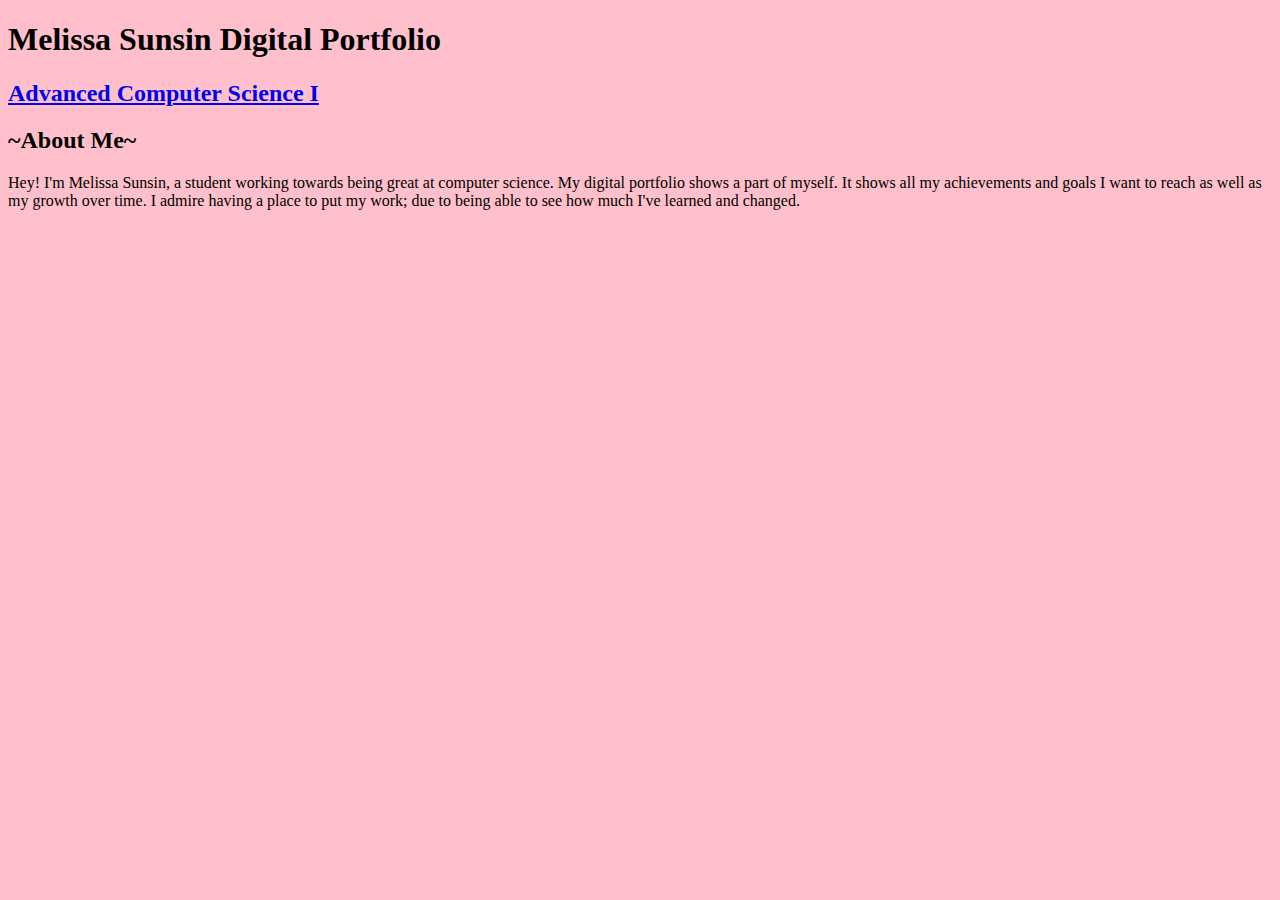
<file: index.html>
<!DOCTYPE html>
<html lang="en">
  <head>
    <meta charset="utf-8">
    <title>Digital Portolio</title>
    <link href="site.css" rel="stylesheet"/> 
  </head>

  <body>
    <h1>Melissa Sunsin Digital Portfolio</h1>

    <a href="CS-I/index.html"><h2>Advanced Computer Science I</h2></a>


  </body>
  
  <h2>~About Me~</h2>
  <p>Hey! I'm Melissa Sunsin, a student working towards being great at computer science. My digital portfolio shows a part of myself. It shows all my achievements and goals I want to reach as well as my growth over time. I admire having a place to put my work; due to being able to see  how much I've learned and changed.</p>

  </html>
</file>
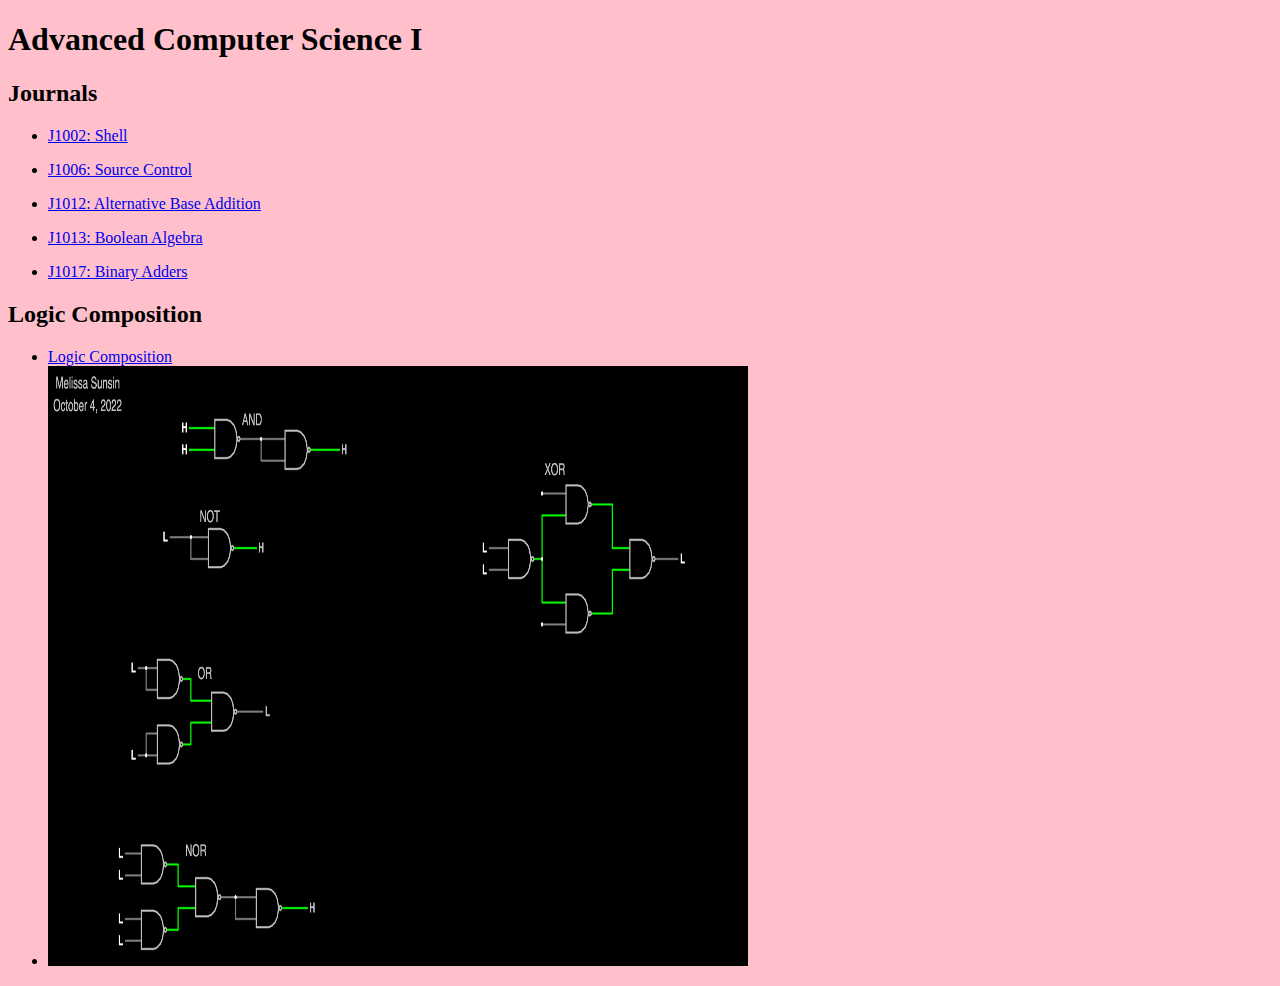
<file: CS-I/index.html>
<!DOCTYPE html>
<html lang="en">
  <head>
    <meta charset="utf-8">
    <title>Advanced Computer Science I</title>
    <link rel="stylesheet" href="../site.css"/>
  </head>

  <body>
    
    <h1>Advanced Computer Science I</h1>

    <h2>Journals</h2>
    <ul>
      <li><a href="Journals/J1002.html">J1002: Shell</a></li>
    </ul>
    <ul>
      <li><a href="Journals/J1006.html">J1006: Source Control</a></li>
    </ul>
    <ul>
      <li><a href="Journals/J1012.html">J1012: Alternative Base Addition</a></li>
    </ul>
    <ul>
      <li><a href="Journals/J1013.html">J1013: Boolean Algebra</a></li>
    </ul>
    <ul>
      <li><a href="Journals/J1017.html">J1017: Binary Adders</a></li>
    </ul>
    
  </body>
  </html>
<html>
  <head>
    </head


      <body>
	<h2>Logic Composition</h2>
	<ul>
	  <li><a href="https://www.falstad.com/circuit/circuitjs.html?ctz=[base64]">Logic Composition</a></li>
	  
	  <li><img src="../images/LogicCompisition.png" width="700" height="600"> 
	    </li>
	</ul>
      </body>
      </html>
</file>
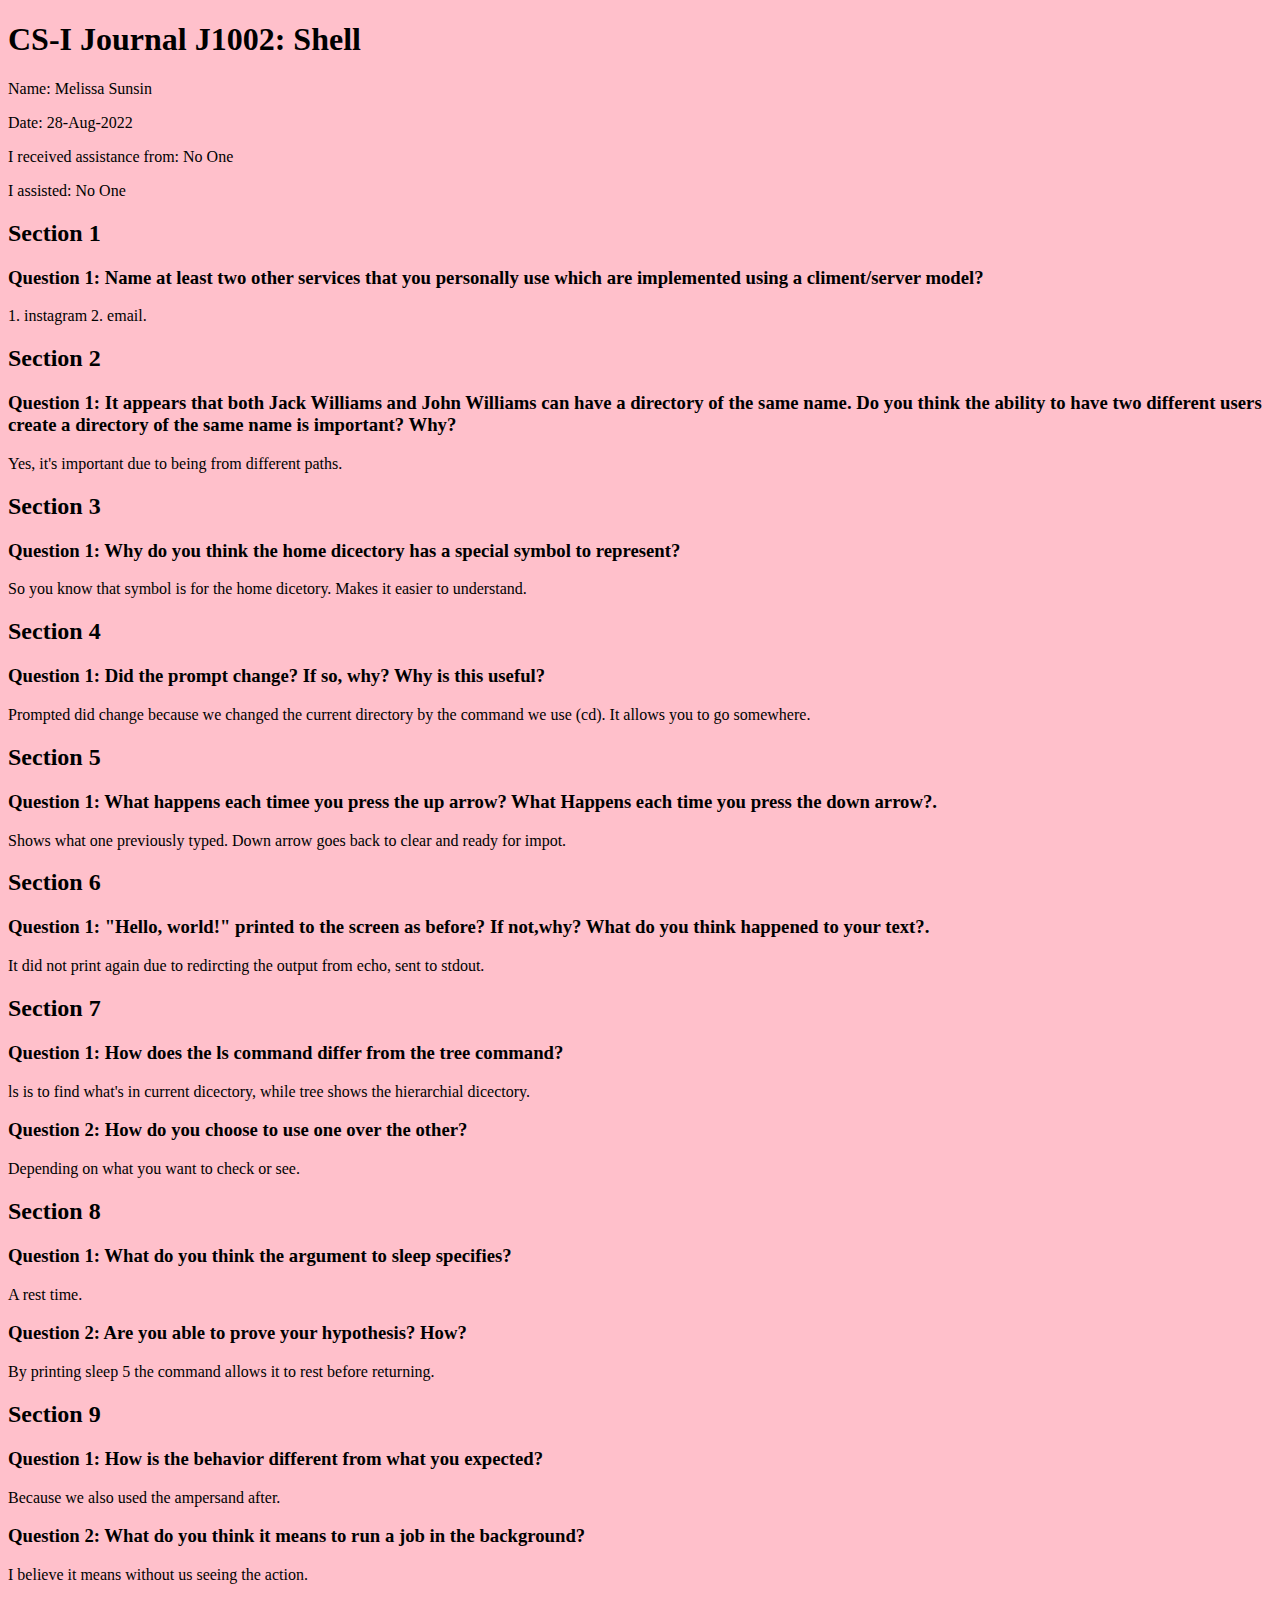
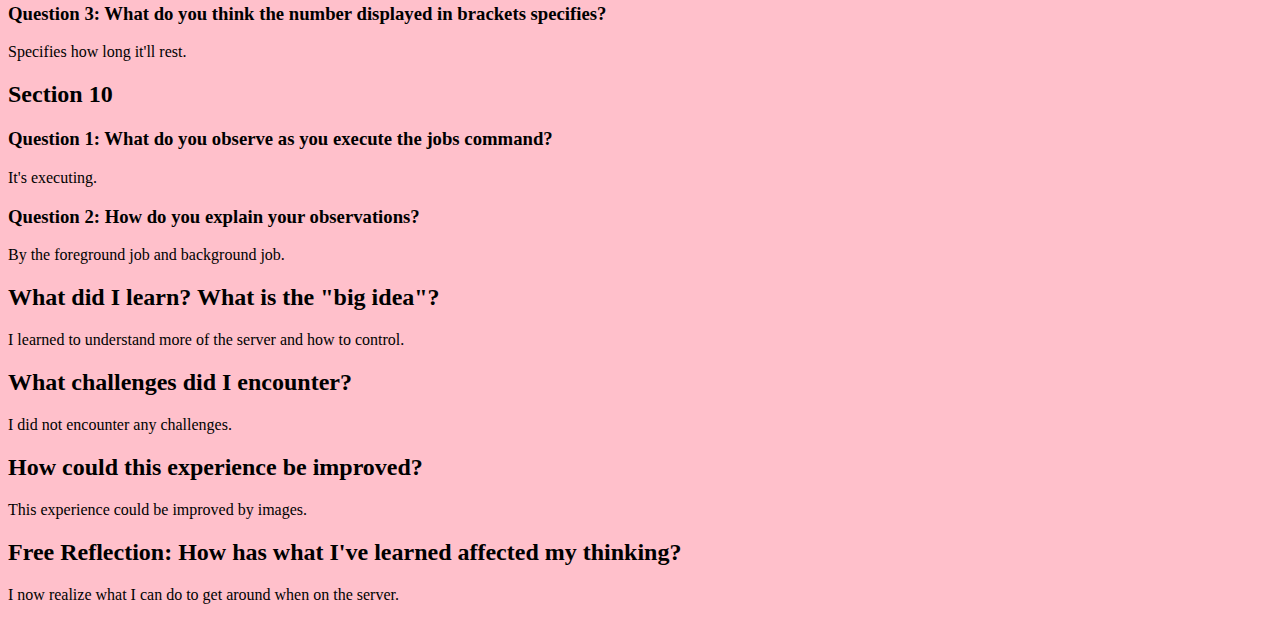
<file: CS-I/Journals/J1002.html>
<!DOCTYPE html>
<html lang="en">
  <head>
    <meta charset="utf-8">
    <title>CS-I Journal J1002</title>
    <link rel="stylesheet" href="../../site.css"/>
  </head>

  <body>
    <h1>CS-I Journal J1002: Shell</h1>
    <p>Name: Melissa Sunsin</p>
    <p>Date: 28-Aug-2022</p>

    <p>I received assistance from: No One</p>
    <p>I assisted: No One</p>

    <h2>Section 1</h2>
    <h3>Question 1: Name at least two other services that you personally use which are implemented using a climent/server model?</h3>
    <p>1. instagram 2. email.</p>

    <h2>Section 2</h2>
    <h3>Question 1: It appears that both Jack Williams and John Williams can have a directory of the same name. Do you think the ability to have two different users create a directory of the same name is important? Why? </h3>
    <p>Yes, it's important due to being from different paths.</p>
    
    <h2>Section 3</h2>
    <h3>Question 1: Why do you think the home dicectory has a special symbol to represent?</h3>
    <p>So you know that symbol is for the home dicetory. Makes it easier to understand.</p>

    <h2>Section 4</h2>
    <h3>Question 1: Did the prompt change? If so, why? Why is this useful?</h3>
    <p>Prompted did change because we changed the current directory by the command we use (cd). It allows you to go somewhere.</p>

    <h2>Section 5</h2>
    <h3>Question 1: What happens each timee you press the up arrow? What Happens each time you press the down arrow?.</h3>
    <p>Shows what one previously typed. Down arrow goes back to clear and ready for impot.</p>

    <h2>Section 6</h2>
    <h3>Question 1: "Hello, world!" printed to the screen as before? If not,why? What do you think happened to your text?.</h3>
    <p>It did not print again due to redircting the output from echo, sent to stdout.</p>

    <h2>Section 7</h2>
    <h3>Question 1: How does the ls command differ from the tree command?</h3>
    <p>ls is to find what's in current dicectory, while tree shows the hierarchial dicectory.</p>
    <h3>Question 2: How do you choose to use one over the other?</h3>
    <p>Depending on what you want to check or see.</p>

    <h2>Section 8</h2>
    <h3>Question 1: What do you think the argument to sleep specifies?</h3>
    <p>A rest time.</p>
    <h3>Question 2: Are you able to prove your hypothesis? How?</h3>
    <p>By printing sleep 5 the command allows it to rest before returning.</p>

    <h2>Section 9</h2>
    <h3>Question 1: How is the behavior different from what you expected?</h3>
    <p>Because we also used the ampersand after.</p>
    <h3>Question 2: What do you think it means to run a job in the background?</h3>
    <p>I believe it means without us seeing the action.</p>
    <h3>Question 3: What do you think the number displayed in brackets specifies?</h3>
    <p>Specifies how long it'll rest.</p>

    <h2>Section 10</h2>
    <h3>Question 1: What do you observe as you execute the jobs command?</h3>
    <p>It's executing.</p>
    <h3>Question 2: How do you explain your observations?</h3>
    <p>By the foreground job and background job.</p>
    
    <h2>What did I learn? What is the "big idea"?</h2>
    <p>I learned to understand more of the server and how to control.</p>

    <h2>What challenges did I encounter?</h2>
    <p>I did not encounter any challenges.</p>

    <h2>How could this experience be improved?</h2>
    <p>This experience could be improved by images.</p>

    <h2>Free Reflection: How has what I've learned affected my thinking?</h2>
    <p>I now realize what I can do to get around when on the server.</p>

  </body>
  </html>
</file>
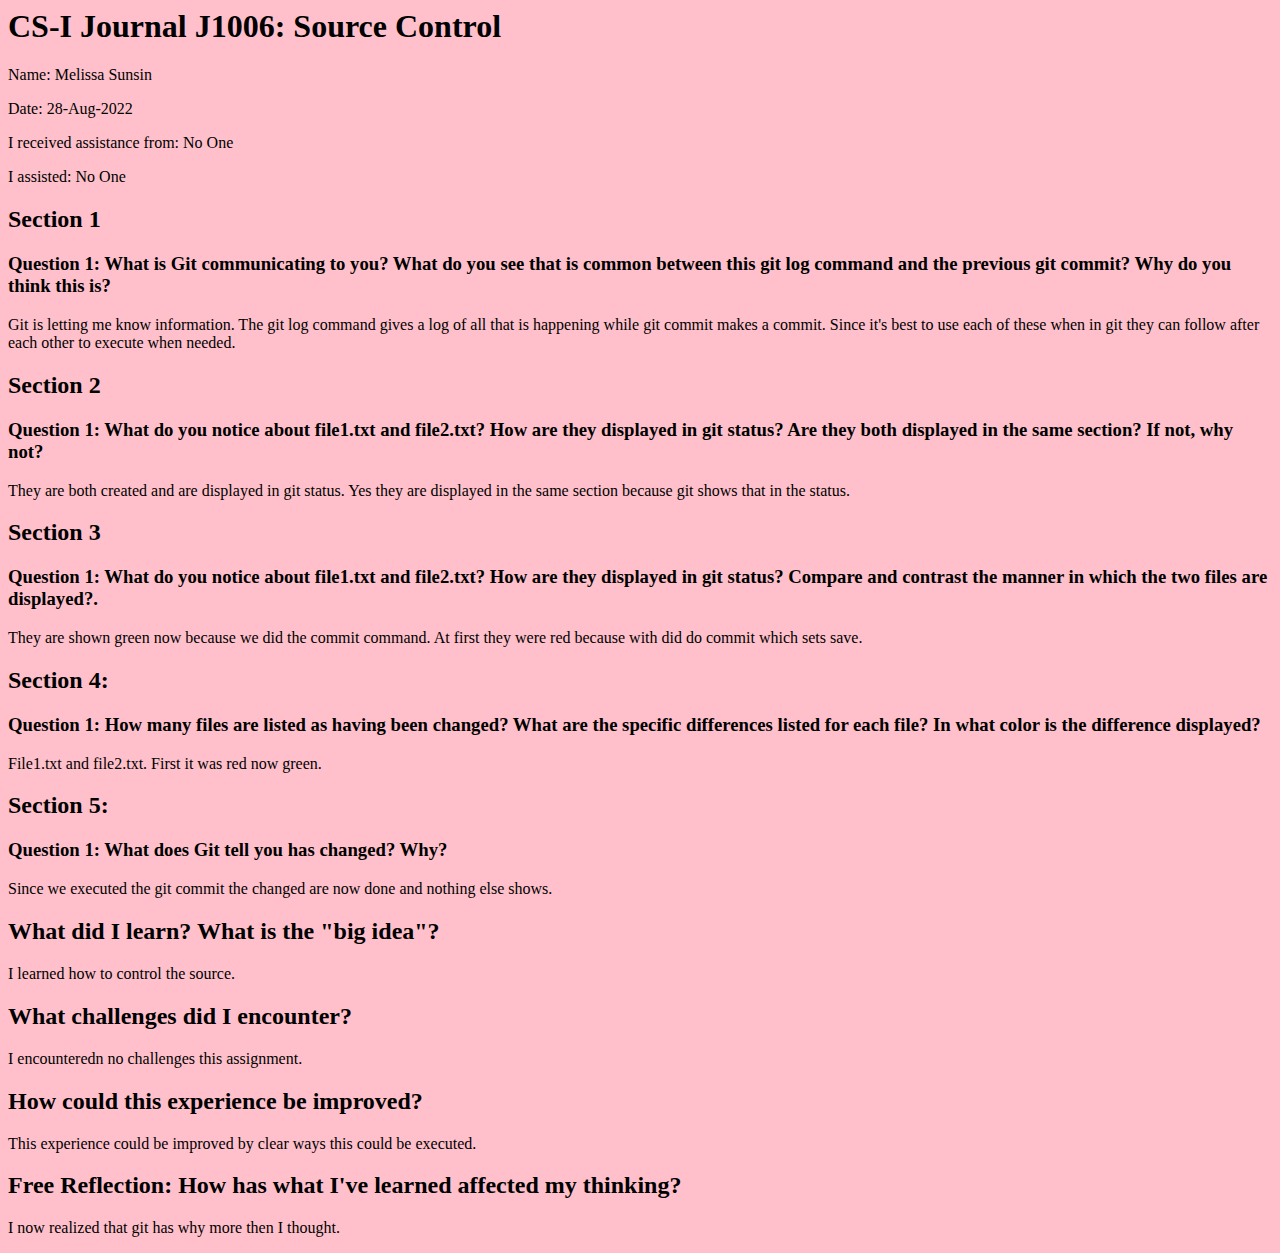
<file: CS-I/Journals/J1006.html>
<!DOCTYPE html
<html lang"en">
  <head>
    <meta charset="utf-8">
    <title>CS-I Journal J1006</title>
    <link rel="stylesheet" href="../../site.css"/> 
  </head>

  <body>
    <h1>CS-I Journal J1006: Source Control</h1>
    <p>Name: Melissa Sunsin</p>
    <p>Date: 28-Aug-2022</p>

    <p>I received assistance from: No One</p>
    <p>I assisted: No One</p>

    <h2>Section 1</h2>
    <h3>Question 1: What is Git communicating to you? What do you see that is common between this git log command and the previous git commit? Why do you think this is?</h3>
    <p>Git is letting me know information. The git log command gives a log of all that is happening while git commit makes a commit. Since it's best to use each of these when in git they can follow after each other to execute when needed.</p>

    <h2>Section 2</h2>
    <h3>Question 1: What do you notice about file1.txt and file2.txt? How are they displayed in git status? Are they both displayed in the same section? If not, why not?</h3>
    <p>They are both created and are displayed in git status. Yes they are displayed in the same section because git shows that in the status.</p>
    <h2>Section 3</h2>
    <h3>Question 1: What do you notice about file1.txt and file2.txt? How are they displayed in git status? Compare and contrast the manner in which the two files are displayed?.</h3>
    <p>They are shown green now because we did the commit command. At first they were red because with did do commit which sets save.</p>

    <h2>Section 4:</h2>
    <h3>Question 1: How many files are listed as having been changed? What are the specific differences listed for each file? In what color is the difference displayed?</h3>
    <p>File1.txt and file2.txt. First it was red now green.</p>

    <h2>Section 5:</h2>
    <h3>Question 1:  What does Git tell you has changed? Why?</h3>
    <p>Since we executed the git commit the changed are now done and nothing else shows.</p>
    
    <h2>What did I learn? What is the "big idea"?</h2>
    <p>I learned how to control the source.</p>

    <h2>What challenges did I encounter?</h2>
    <p>I encounteredn no challenges this assignment.</p>

    <h2>How could this experience be improved?</h2>
    <p>This experience could be improved by clear ways this could be executed.</p>

    <h2>Free Reflection: How has what I've learned affected my thinking?</h2> 
    <p>I now realized that git has why more then I thought.</p>

  </body>
</html>
</file>
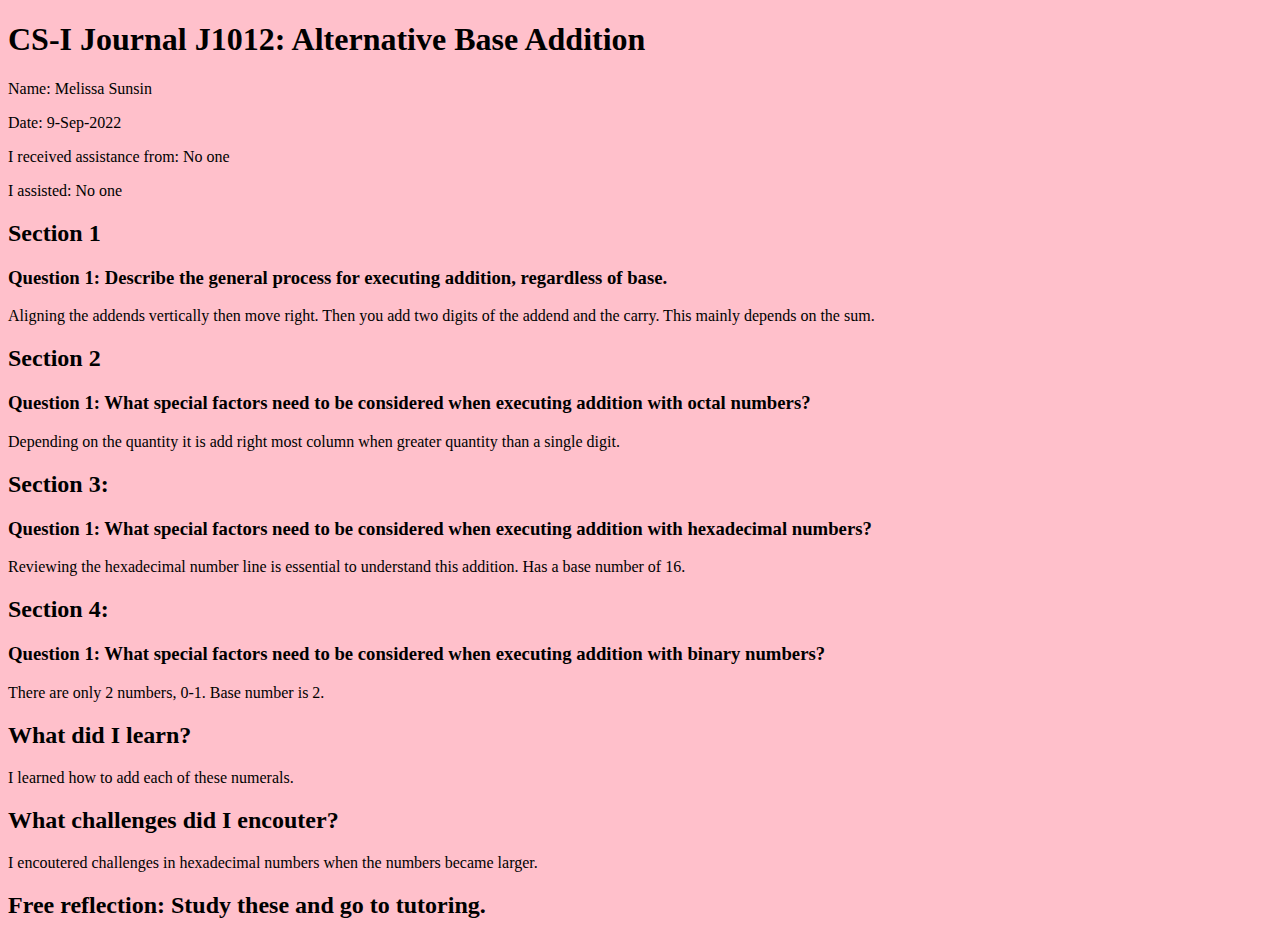
<file: CS-I/Journals/J1012.html>
<!DOCTYPE html>
<html lang="en">
  <head>
    <meta charset="utf-8">
    <title> CS-I Journal J1012</title>
    <link rel="stylesheet" href="../../site.css"/>
  </head>

  <body>
    <h1>CS-I Journal J1012: Alternative Base Addition</h1>
    <p>Name: Melissa Sunsin</p>
    <p>Date: 9-Sep-2022</p>

    <p>I received assistance from: No one</p>
    <p>I assisted: No one</p>

    <h2>Section 1</h2>
    <h3>Question 1: Describe the general process for executing addition, regardless of base.</h3>
    <p>Aligning the addends vertically then move right. Then you add two digits of the addend and the carry. This mainly depends on the sum.</p>

      <h2>Section 2</h2>
      <h3>Question 1: What special factors need to be considered when executing addition with octal numbers?  </h3>
    <p>Depending on the quantity it is add right most column when greater quantity than a single digit.</p>
      <h2>Section 3:</h2>
      <h3>Question 1: What special factors need to be considered when executing addition with hexadecimal numbers?</h3>
    <p>Reviewing the hexadecimal number line is essential to understand this addition. Has a base number of 16.</p>

    <h2>Section 4:</h2>
    <h3>Question 1: What special factors need to be considered when executing addition with binary numbers?</h3>
    <p>There are only 2 numbers, 0-1. Base number is 2.</p>

    <h2>What did I learn?</h2>
    <p>I learned how to add each of these numerals.</p>

    <h2>What challenges did I encouter?</h2>
    <p>I encoutered challenges in hexadecimal numbers when the numbers became larger.</p>

    <h2>Free reflection: Study these and go to tutoring.</h2>

  </body>
  </html>
</file>
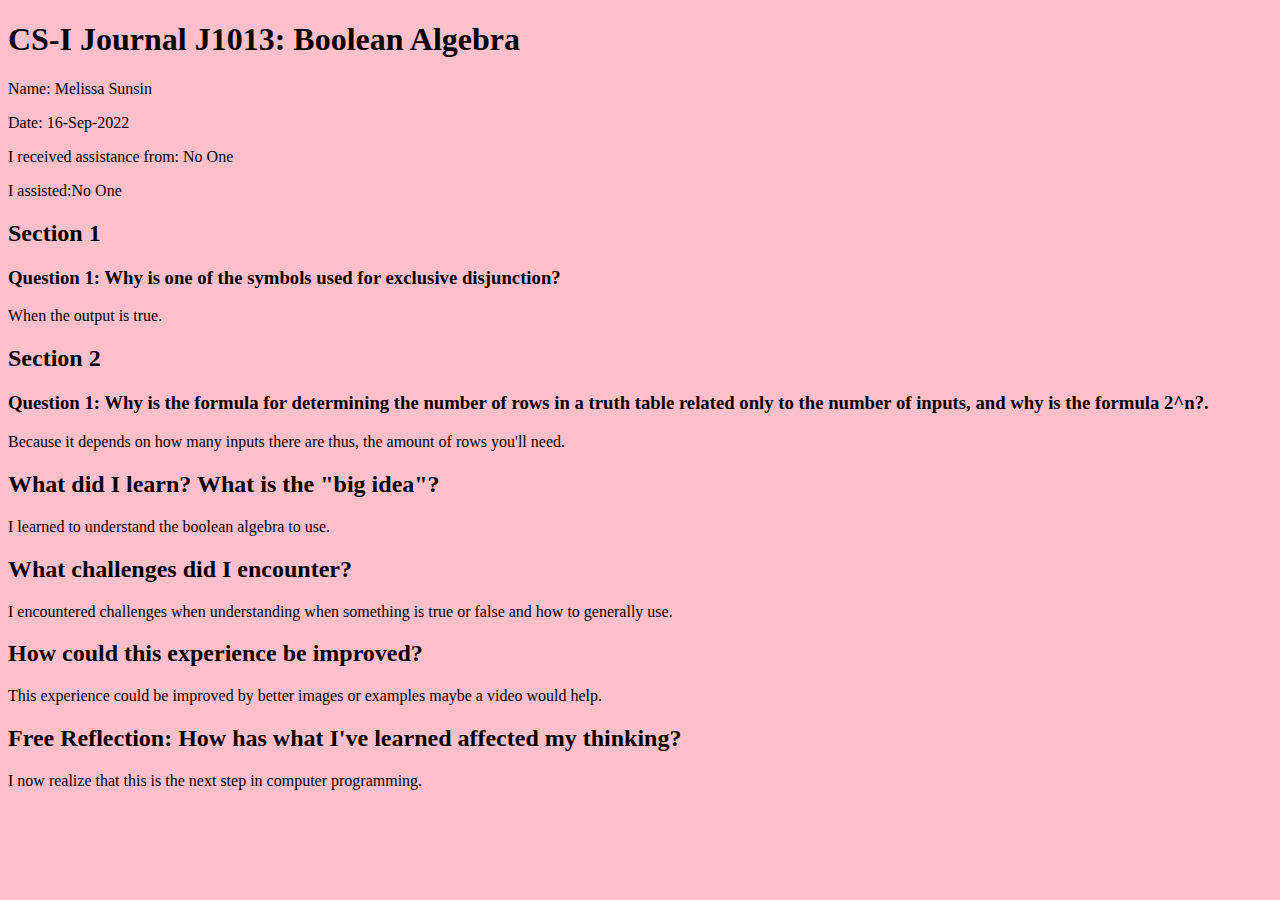
<file: CS-I/Journals/J1013.html>
<!DOCTYPE html>
<html lang="en">
  <head>
    <meta charset="utf-8">
    <title>CS-I Journal J1013</title>
    <link rel="stylesheet" href="../../site.css"/>
  </head>

  <body>
    <h1>CS-I Journal J1013: Boolean Algebra</h1>
    <p>Name: Melissa Sunsin</p>
    <p>Date: 16-Sep-2022</p>

    <p>I received assistance from: No One</p>
    <p>I assisted:No One</p>

    <h2>Section 1</h2>
    <h3>Question 1: Why is one of the symbols used for exclusive disjunction?</h3>
    <p>When the output is true.</p>

    <h2>Section 2</h2>
    <h3>Question 1: Why is the formula for determining the number of rows in a truth table related only to the number of inputs, and why is the formula 2^n?.</h3>
    <p>Because it depends on how many inputs there are thus, the amount of rows you'll need.</p>

    <h2>What did I learn? What is the "big idea"?</h2>
    <p>I learned to understand the boolean algebra to use.</p>

    <h2>What challenges did I encounter?</h2>
    <p>I encountered challenges when understanding when something is true or false and how to generally use.</p>

    <h2>How could this experience be improved?</h2>
    <p>This experience could be improved by better images or examples maybe a video would help.</p>

    <h2>Free Reflection: How has what I've learned affected my thinking?</h2>
    <p>I now realize that this is the next step in computer programming.</p>

  </body>
</html>
</file>
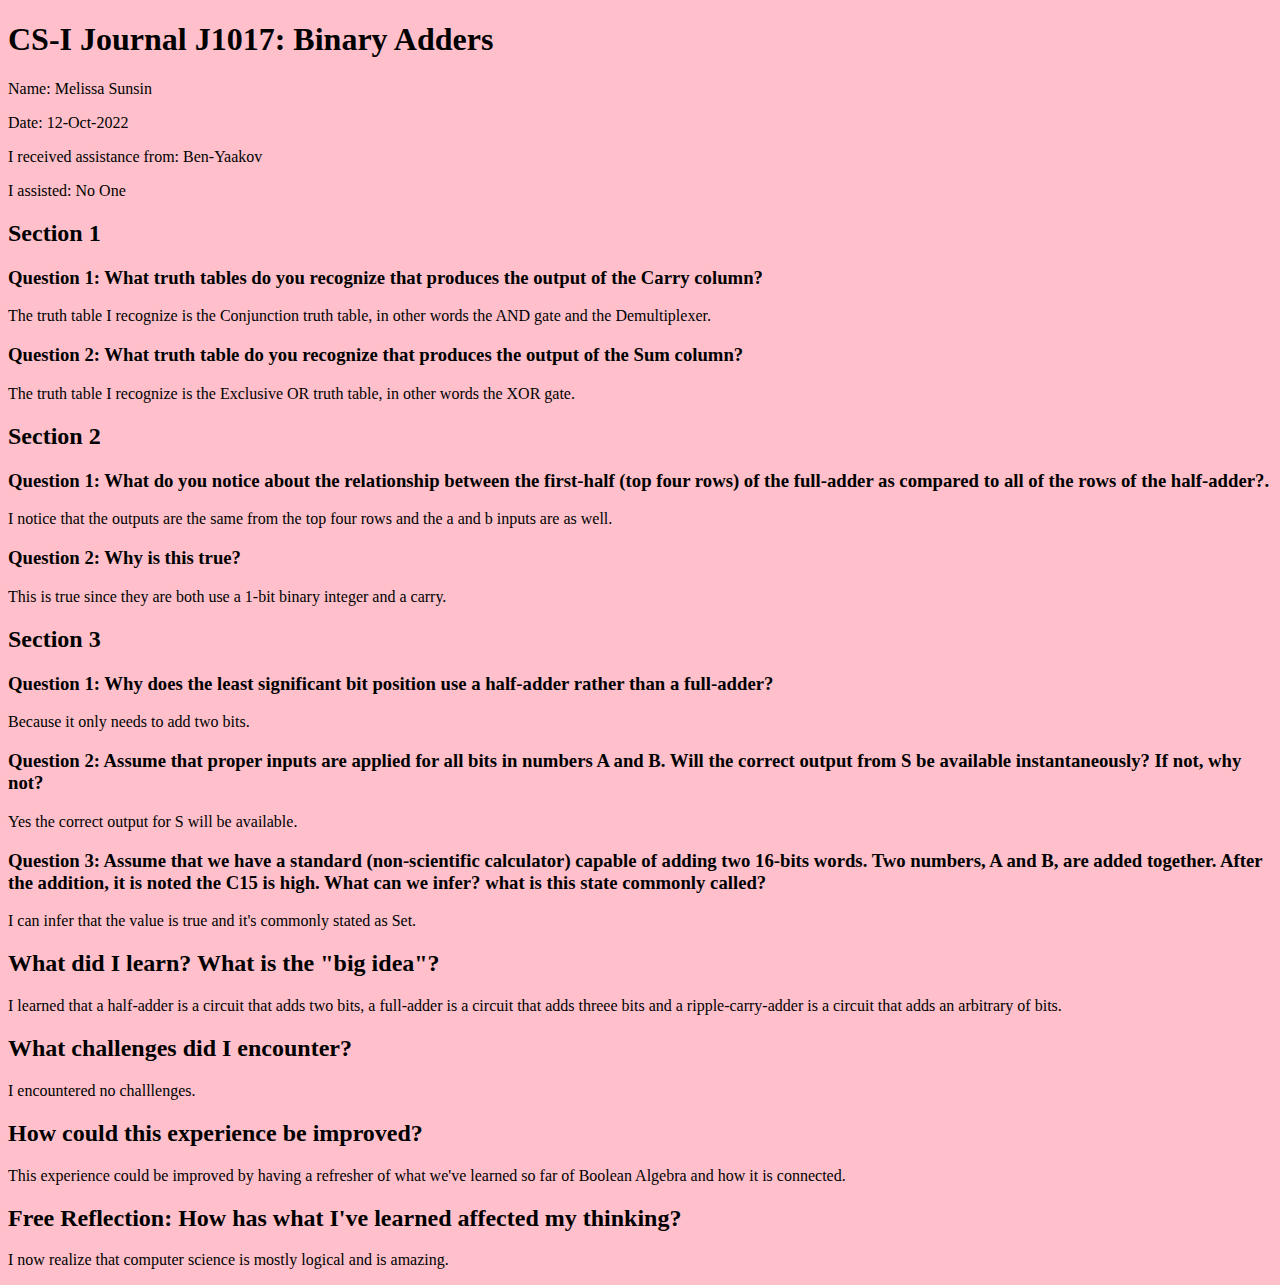
<file: CS-I/Journals/J1017.html>
<!DOCTYPE html>
<html lang="en">
  <head>
    <meta charset="utf-8">
    <title>CS-I Journal J1017</title>
    <link rel="stylesheet" href="../../site.css"/>
  </head>

  <body>
    <h1>CS-I Journal J1017: Binary Adders</h1>
    <p>Name: Melissa Sunsin</p>
    <p>Date: 12-Oct-2022</p>

    <p>I received assistance from: Ben-Yaakov</p>
    <p>I assisted: No One</p>

    <h2>Section 1</h2>
    <h3>Question 1: What truth tables do you recognize that produces the output of the Carry column?</h3>
    <p>The truth table I recognize is the Conjunction truth table, in other words the AND gate and the Demultiplexer.</p>
    <h3>Question 2: What truth table do you recognize that produces the output of the Sum column?</h3>
    <p>The truth table I recognize is the Exclusive OR truth table, in other words the XOR gate.<p/>

    <h2>Section 2</h2>
    <h3>Question 1: What do you notice about the relationship between the first-half (top four rows) of the full-adder as compared to all of the rows of the half-adder?.</h3>
    <p>I notice that the outputs are the same from the top four rows and the a and b inputs are as well.</p>
    <h3>Question 2: Why is this true?</h3>
    <p>This is true since they are both use a 1-bit binary integer and a carry.</p>

    <h2>Section 3</h2>
    <h3>Question 1: Why does the least significant bit position use a half-adder rather than a full-adder?</h3>
    <p>Because it only needs to add two bits.</p>
    <h3>Question 2: Assume that proper inputs are applied for all bits in numbers A and B. Will the correct output from S be available instantaneously? If not, why not?</h3>
    <p>Yes the correct output for S will be available.</p>
    <h3>Question 3: Assume that we have a standard (non-scientific calculator) capable of adding two 16-bits words. Two numbers, A and B, are added together. After the addition, it is noted the C15 is high. What can we infer? what is this state commonly called?</h3>
    <p>I can infer that the value is true and it's commonly stated as Set.</p>

    <h2>What did I learn? What is the "big idea"?</h2>
    <p>I learned that a half-adder is a circuit that adds two bits, a full-adder is a circuit that adds threee bits and a ripple-carry-adder is a circuit that adds an arbitrary of bits.</p>

    <h2>What challenges did I encounter?</h2>
    <p>I encountered no challlenges.</p>

    <h2>How could this experience be improved?</h2>
    <p>This experience could be improved by having a refresher of what we've learned so far of Boolean Algebra and how it is connected.</p>

    <h2>Free Reflection: How has what I've learned affected my thinking?</h2>
    <p>I now realize that computer science is mostly logical and is amazing.</p>

  </body>
  </html>
</file>
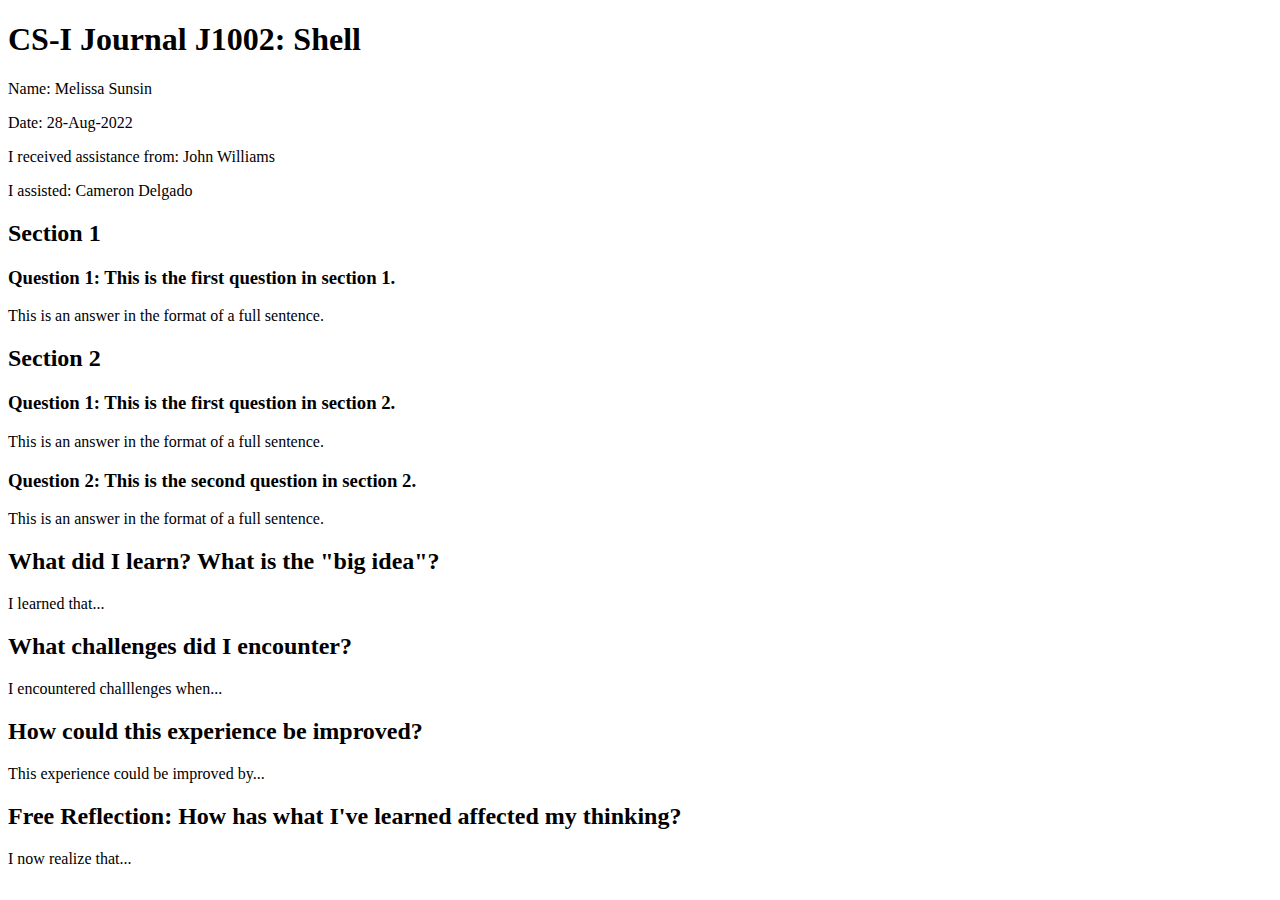
<file: CS-I/Journals/Template.html>
<!DOCTYPE html>
<html lang="en">
  <head>
    <meta charset="utf-8">
    <title>CS-I Journal J1002</title>
  </head>

  <body>
    <h1>CS-I Journal J1002: Shell</h1>
    <p>Name: Melissa Sunsin</p>
    <p>Date: 28-Aug-2022</p>

    <p>I received assistance from: John Williams</p>
    <p>I assisted: Cameron Delgado</p>

    <h2>Section 1</h2>
    <h3>Question 1: This is the first question in section 1.</h3>
    <p>This is an answer in the format of a full sentence.</p>

    <h2>Section 2</h2>
    <h3>Question 1: This is the first question in section 2.</h3>
    <p>This is an answer in the format of a full sentence.</p>
    <h3>Question 2: This is the second question in section 2.</h3>
    <p>This is an answer in the format of a full sentence.</p>

    <h2>What did I learn? What is the "big idea"?</h2>
    <p>I learned that...</p>

    <h2>What challenges did I encounter?</h2>
    <p>I encountered challlenges when...</p>

    <h2>How could this experience be improved?</h2>
    <p>This experience could be improved by...</p>

    <h2>Free Reflection: How has what I've learned affected my thinking?</h2>
    <p>I now realize that...</p>

  </body>
  </html>
</file>
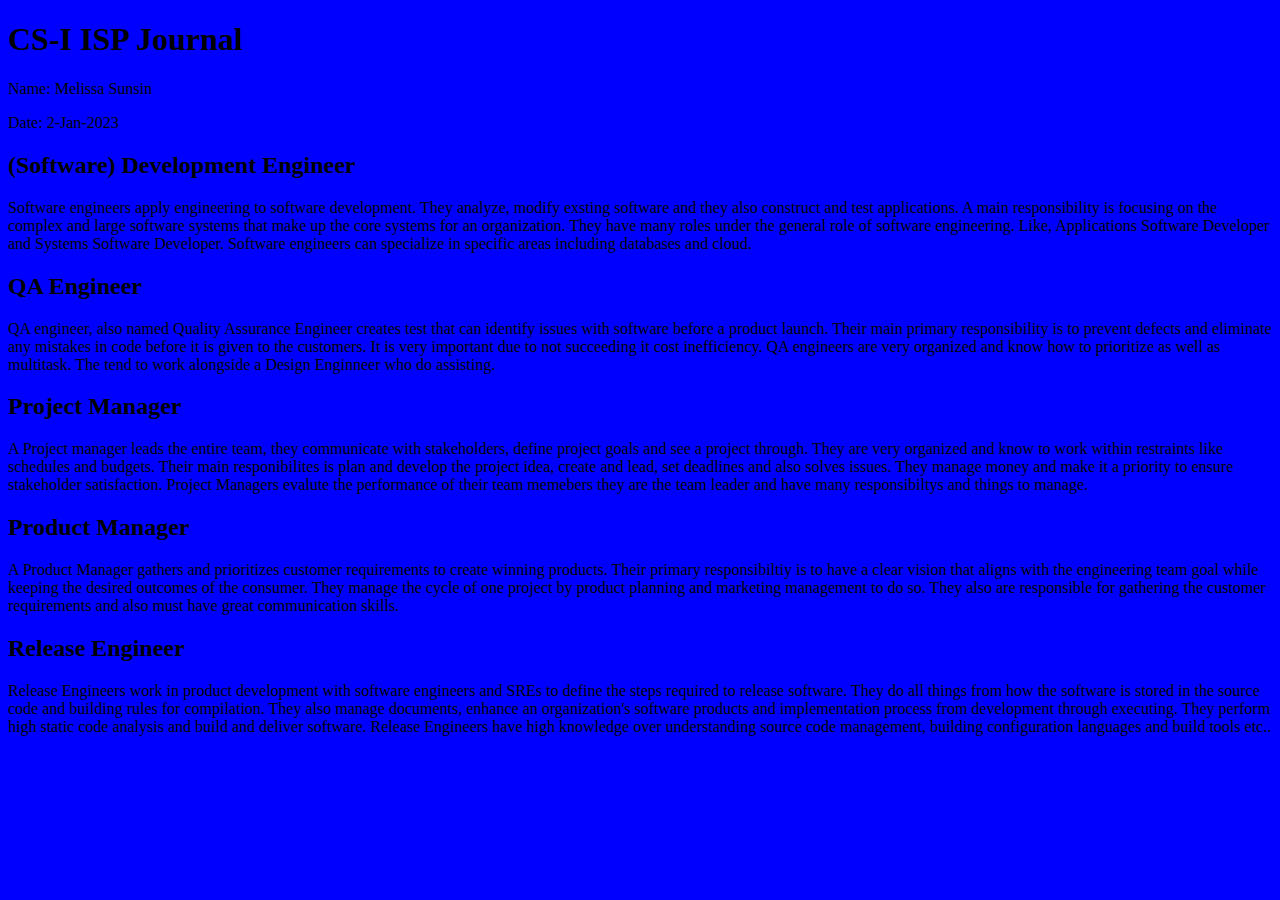
<file: CS-I/Projects/ISP/Journal.html>
<!DOCTYPE html>
<html lang="en">
  <head>
    <meta charset="utf-8">
    <title>CS-I ISP Journal</title>
    <link rel="stylesheet" href="../../site.css"/>
  </head>

  <body>
    <h1>CS-I ISP Journal</h1>
    <p>Name: Melissa Sunsin</p>
    <p>Date: 2-Jan-2023</p>
    
    <h2>(Software) Development Engineer</h2>
    <p>Software engineers apply engineering to software development. They analyze, modify exsting software and they also construct and test applications. A main responsibility is focusing on the complex and large software systems that make up the core systems for an organization. They have many roles under the general role of software engineering. Like, Applications Software Developer and Systems Software Developer. Software engineers can specialize in specific areas including databases and cloud.</p>
      
    <h2>QA Engineer</h2>
    <p>QA engineer, also named Quality Assurance Engineer creates test that can identify issues with software before a product launch. Their main primary responsibility is to prevent defects and eliminate any mistakes in code before it is given to the customers. It is very important due to not succeeding it cost inefficiency. QA engineers are very organized and know how to prioritize as well as multitask. The tend to work alongside a Design Enginneer who do assisting.</p>
    
    <h2>Project Manager</h2>
    <p>A Project manager leads the entire team, they communicate with stakeholders, define project goals and see a project through. They are very organized and know to work within restraints like schedules and budgets. Their main responibilites is plan and develop the project idea, create and lead, set deadlines and also solves issues. They manage money and make it a priority to ensure stakeholder satisfaction. Project Managers evalute the performance of their team memebers they are the team leader and have many responsibiltys and things to manage.</p>
    
    <h2>Product Manager</h2>
    <p>A Product Manager gathers and prioritizes customer requirements to create winning products. Their primary responsibiltiy is to have a clear vision that aligns with the engineering team goal while keeping the desired outcomes of the consumer. They manage the cycle of one project by product planning and marketing management to do so. They also are responsible for gathering the customer requirements and also must have great communication skills.</p>
    
    <h2>Release Engineer</h2>
    <p>Release Engineers work in product development with software engineers and SREs to define the steps required to release software. They do all things from how the software is stored in the source code and building rules for compilation. They also manage documents, enhance an organization's software products and implementation process from development through executing. They perform high static code analysis and build and deliver software. Release Engineers have high knowledge over understanding source code management, building configuration languages and build tools etc..</p>
    
  </body>
  </html>
</file>
<file: site.css>
body {
    background-color: pink;
    text-color: blue
}
</file>
<file: CS-I/site.css>
body {
    background-color: blue;
    text-color: green
}
</file>
